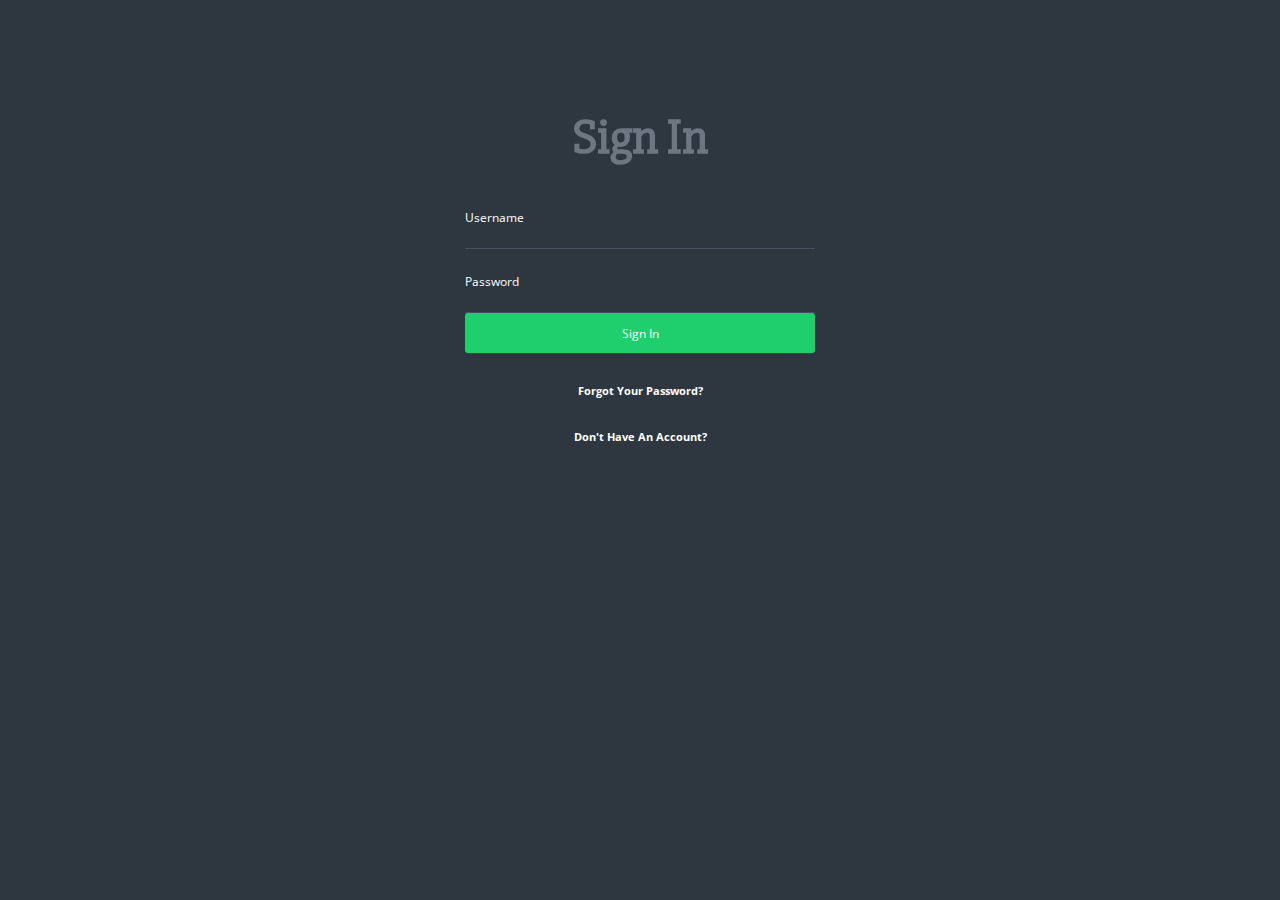
<file: LogIn.html>
<!DOCTYPE html>
<head>
<link href="css/bootstrap1.min.css" rel="stylesheet">
<!-- Custom CSS -->
<link href="css/sign.css" rel="stylesheet">
<link href='http://fonts.googleapis.com/css?family=Open+Sans:400,300,700' rel='stylesheet' type='text/css'>
<link href='http://fonts.googleapis.com/css?family=Slabo+27px' rel='stylesheet' type='text/css'>
<link href='http://fonts.googleapis.com/css?family=Sofia' rel='stylesheet' type='text/css'>
<link href="css/skeleton.css" rel=stylesheet">
</head>
<html>
<body>
  
  


<div class='login'>
  <h2>Sign In</h2>
  <input name='username' placeholder='Username' type='text'>
  <input id='pw' name='password' placeholder='Password' type='password'>
  
  <input class='animated' type='submit' value='Sign In'>
  <a class='forgot' href='#'>Forgot Your Password?</a>
  <a class='forgot' href='/Messaging/SignUp'>Don't Have An Account?</a>
</div>



</body>
</html>
</file>
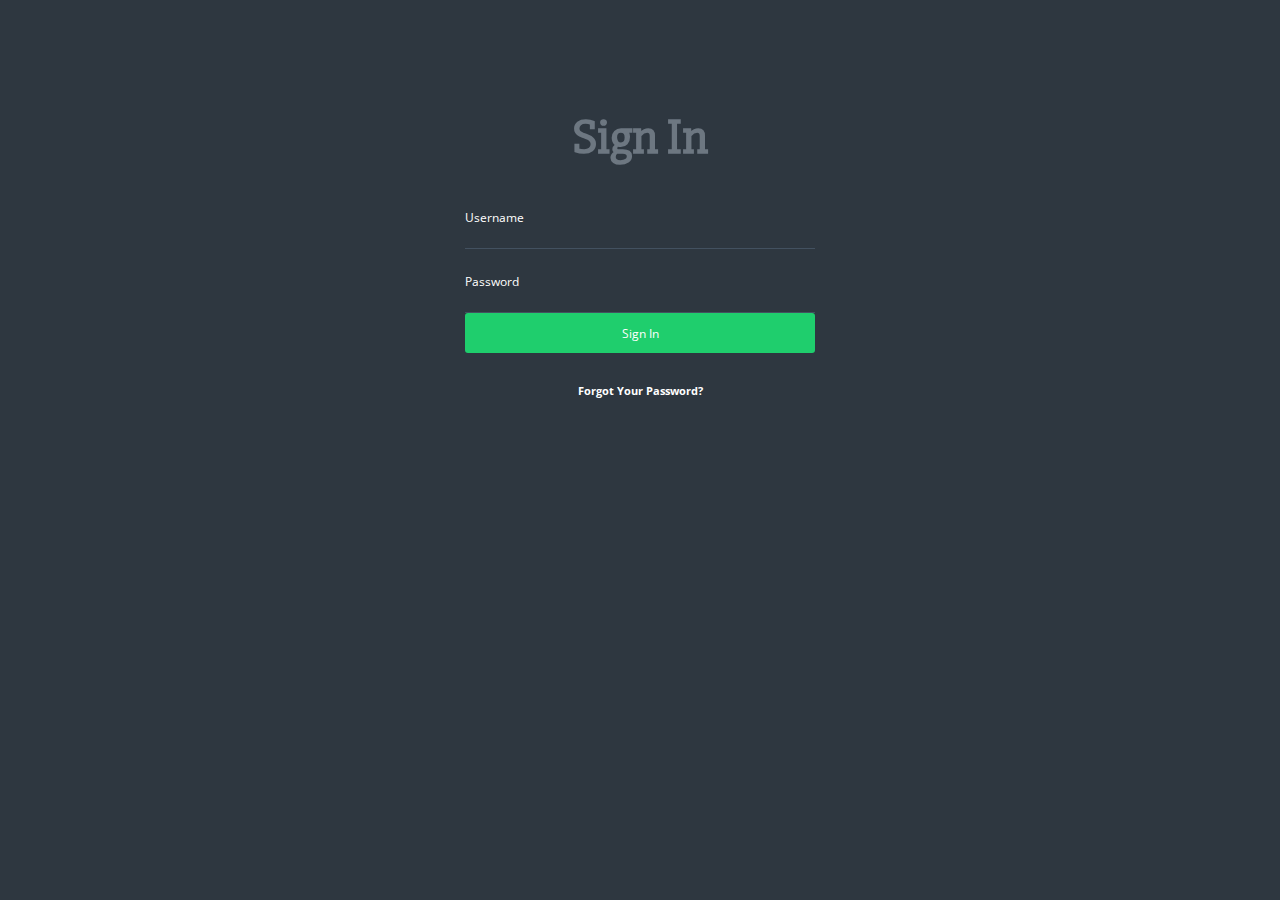
<file: SignIn.html>
<!DOCTYPE html>
<head>
<link href="css/bootstrap1.min.css" rel="stylesheet">
<!-- Custom CSS -->
<link href="css/sign.css" rel="stylesheet">
<link href='http://fonts.googleapis.com/css?family=Open+Sans:400,300,700' rel='stylesheet' type='text/css'>
<link href='http://fonts.googleapis.com/css?family=Slabo+27px' rel='stylesheet' type='text/css'>
<link href='http://fonts.googleapis.com/css?family=Sofia' rel='stylesheet' type='text/css'>
<link href="css/skeleton.css" rel=stylesheet">
</head>
<html>
<body>
  
  


<div class='login'>
  <h2>Sign In</h2>
  <input name='username' placeholder='Username' type='text'>
  <input id='pw' name='password' placeholder='Password' type='password'>
  
  <input class='animated' type='submit' value='Sign In'>
  <a class='forgot' href='#'>Forgot Your Password?</a>
</div>



</body>
</html>
</file>
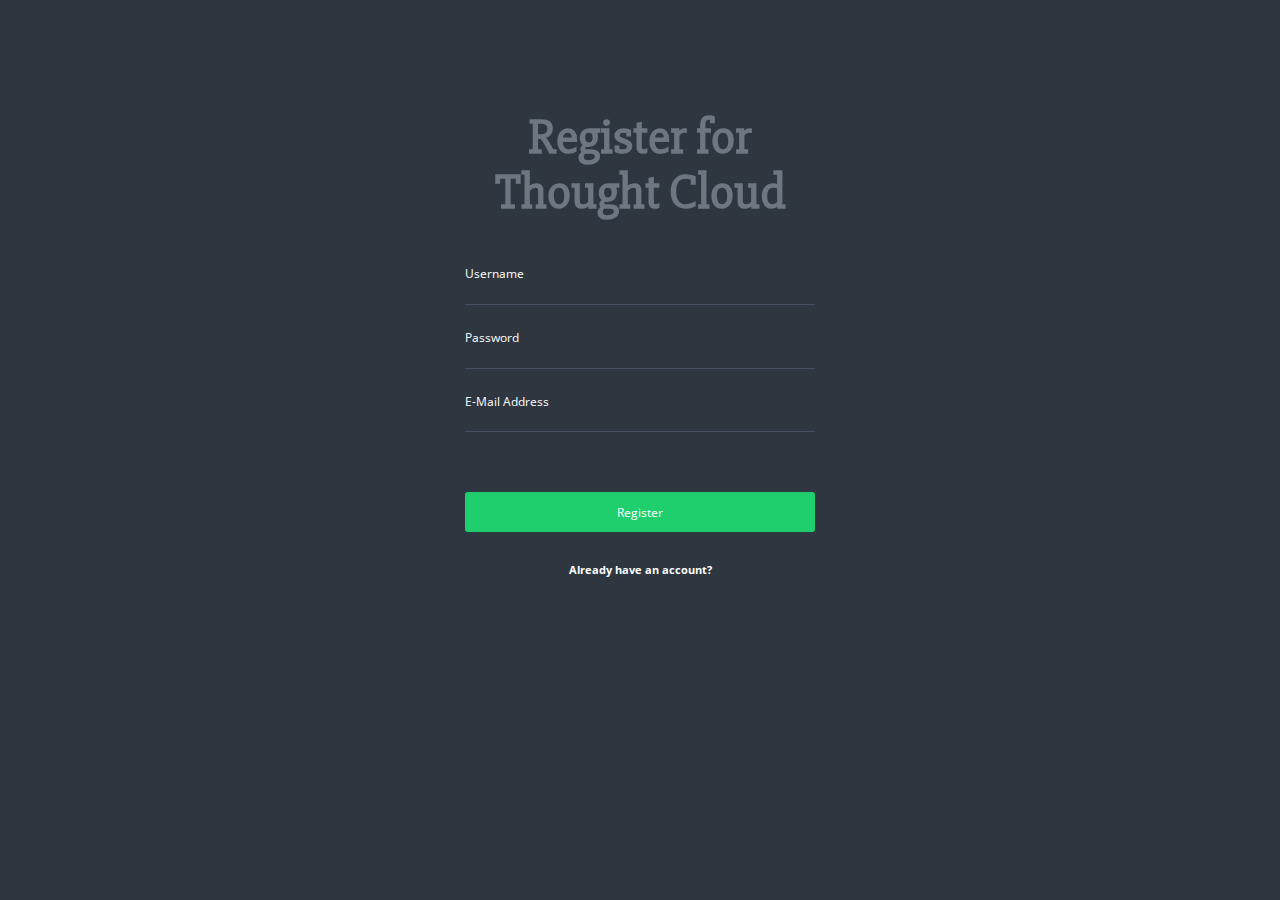
<file: SignUp.html>
<!DOCTYPE html>
<head>
<link href="css/bootstrap1.min.css" rel="stylesheet">
<!-- Custom CSS -->
<link href="css/sign.css" rel="stylesheet">
<link href='http://fonts.googleapis.com/css?family=Open+Sans:400,300,700' rel='stylesheet' type='text/css'>
<link href='http://fonts.googleapis.com/css?family=Slabo+27px' rel='stylesheet' type='text/css'>
<link href='http://fonts.googleapis.com/css?family=Sofia' rel='stylesheet' type='text/css'>
<link href="css/skeleton.css" rel=stylesheet">
</head>
<html>
<body>
  
  


<div class='login'>
  <h2>Register for Thought Cloud</h2>
  <input name='username' placeholder='Username' type='text'>
  <input id='pw' name='password' placeholder='Password' type='password'>
  <input name='email' placeholder='E-Mail Address' type='text'>
  <div class='agree'>
    <input id='agree' name='agree' type='checkbox'>
  </div>
  <input class='animated' type='submit' value='Register'>
  <a class='forgot' href='/Messaging/LogIn'>Already have an account?</a>
</div>



</body>
</html>
</file>
<file: css/sign.css>
* {
  margin: 0;
  padding: 0; }

body {
  background: #2e3740;
  color: #435160;
  font-family: "Open Sans", sans-serif; }

h2 {
  color: #6d7781;
  font-family: 'Slabo 27px', serif;;
  font-size: 15px;
  font-weight: bold;
  font-size: 3.6em;
  text-align: center;
  margin-bottom: 20px; }

a {
  color: white;
  text-decoration: none; }

.login {
  width: 350px;
  position: absolute;
  top: 10%;
  left: 50%;
  margin-left: -175px; }

input[type="text"], input[type="password"] {
  width: 350px;
  padding: 20px 0px;
  background: transparent;
  border: 0;
  border-bottom: 1px solid #435160;
  outline: none;
  color: white;
  font-size: 16px; }
input[type=checkbox] {
  display: none; }

label {
  display: block;
  position: absolute;
  margin-right: 10px;
  width: 8px;
  height: 8px;
  border-radius: 50%;
  background: transparent;
  content: "";
  transition: all 0.3s ease-in-out;
  cursor: pointer;
  border: 3px solid #435160; }

#agree:checked ~ label[for=agree] {
  background: #435160; }

input[type="submit"] {
  background: #1fce6d;
  border: 0;
  width: 350px;
  height: 40px;
  border-radius: 3px;
  color: white;
  font-size: 12px;
  cursor: pointer;
  transition: background 0.3s ease-in-out; }
  input[type="submit"]:hover {
    background: #16aa56;
    animation-name: shake; }

.forgot {
  margin-top: 30px;
  display: block;
  font-size: 11px;
  text-align: center;
  font-weight: bold; }
  .forgot:hover {
    margin-top: 30px;
    display: block;
    font-size: 11px;
    text-align: center;
    font-weight: bold;
    color: white; }

.agree {
  padding: 30px 0px;
  font-size: 12px;
  text-indent: 25px;
  line-height: 15px; }

::-webkit-input-placeholder {
  color: white;
  font-size: 12px; }

.animated {
  animation-fill-mode: both;
  animation-duration: 1s; }

@keyframes shake {
  0%, 100% {
    transform: translateX(0); }

  10%, 30%, 50%, 70%, 90% {
    transform: translateX(-10px); }

  20%, 40%, 60%, 80% {
    transform: translateX(10px); } }
</file>
<file: css/skeleton.css>
/*
* Skeleton V1.2
* Copyright 2011, Dave Gamache
* www.getskeleton.com
* Free to use under the MIT license.
* http://www.opensource.org/licenses/mit-license.php
* 6/20/2012
*/


/* Table of Contents
==================================================
    #Base 960 Grid
    #Tablet (Portrait)
    #Mobile (Portrait)
    #Mobile (Landscape)
    #Clearing */



/* #Base 960 Grid
================================================== */

    .container                                  { position: relative; width: 960px; margin: 0 auto; padding: 0; }
    .container .column,
    .container .columns                         { float: left; display: inline; margin-left: 10px; margin-right: 10px; }
    .row                                        { margin-bottom: 20px; }

    /* Nested Column Classes */
    .column.alpha, .columns.alpha               { margin-left: 0; }
    .column.omega, .columns.omega               { margin-right: 0; }

    /* Base Grid */
    .container .one.column,
    .container .one.columns                     { width: 40px;  }
    .container .two.columns                     { width: 100px; }
    .container .three.columns                   { width: 160px; }
    .container .four.columns                    { width: 220px; }
    .container .five.columns                    { width: 280px; }
    .container .six.columns                     { width: 340px; }
    .container .seven.columns                   { width: 400px; }
    .container .eight.columns                   { width: 460px; }
    .container .nine.columns                    { width: 520px; }
    .container .ten.columns                     { width: 580px; }
    .container .eleven.columns                  { width: 640px; }
    .container .twelve.columns                  { width: 700px; }
    .container .thirteen.columns                { width: 760px; }
    .container .fourteen.columns                { width: 820px; }
    .container .fifteen.columns                 { width: 880px; }
    .container .sixteen.columns                 { width: 940px; }

    .container .one-third.column                { width: 300px; }
    .container .two-thirds.column               { width: 620px; }

    /* Offsets */
    .container .offset-by-one                   { padding-left: 60px;  }
    .container .offset-by-two                   { padding-left: 120px; }
    .container .offset-by-three                 { padding-left: 180px; }
    .container .offset-by-four                  { padding-left: 240px; }
    .container .offset-by-five                  { padding-left: 300px; }
    .container .offset-by-six                   { padding-left: 360px; }
    .container .offset-by-seven                 { padding-left: 420px; }
    .container .offset-by-eight                 { padding-left: 480px; }
    .container .offset-by-nine                  { padding-left: 540px; }
    .container .offset-by-ten                   { padding-left: 600px; }
    .container .offset-by-eleven                { padding-left: 660px; }
    .container .offset-by-twelve                { padding-left: 720px; }
    .container .offset-by-thirteen              { padding-left: 780px; }
    .container .offset-by-fourteen              { padding-left: 840px; }
    .container .offset-by-fifteen               { padding-left: 900px; }



/* #Tablet (Portrait)
================================================== */

    /* Note: Design for a width of 768px */

    @media only screen and (min-width: 768px) and (max-width: 959px) {
        .container                                  { width: 768px; }
        .container .column,
        .container .columns                         { margin-left: 10px; margin-right: 10px;  }
        .column.alpha, .columns.alpha               { margin-left: 0; margin-right: 10px; }
        .column.omega, .columns.omega               { margin-right: 0; margin-left: 10px; }
        .alpha.omega                                { margin-left: 0; margin-right: 0; }

        .container .one.column,
        .container .one.columns                     { width: 28px; }
        .container .two.columns                     { width: 76px; }
        .container .three.columns                   { width: 124px; }
        .container .four.columns                    { width: 172px; }
        .container .five.columns                    { width: 220px; }
        .container .six.columns                     { width: 268px; }
        .container .seven.columns                   { width: 316px; }
        .container .eight.columns                   { width: 364px; }
        .container .nine.columns                    { width: 412px; }
        .container .ten.columns                     { width: 460px; }
        .container .eleven.columns                  { width: 508px; }
        .container .twelve.columns                  { width: 556px; }
        .container .thirteen.columns                { width: 604px; }
        .container .fourteen.columns                { width: 652px; }
        .container .fifteen.columns                 { width: 700px; }
        .container .sixteen.columns                 { width: 748px; }

        .container .one-third.column                { width: 236px; }
        .container .two-thirds.column               { width: 492px; }

        /* Offsets */
        .container .offset-by-one                   { padding-left: 48px; }
        .container .offset-by-two                   { padding-left: 96px; }
        .container .offset-by-three                 { padding-left: 144px; }
        .container .offset-by-four                  { padding-left: 192px; }
        .container .offset-by-five                  { padding-left: 240px; }
        .container .offset-by-six                   { padding-left: 288px; }
        .container .offset-by-seven                 { padding-left: 336px; }
        .container .offset-by-eight                 { padding-left: 384px; }
        .container .offset-by-nine                  { padding-left: 432px; }
        .container .offset-by-ten                   { padding-left: 480px; }
        .container .offset-by-eleven                { padding-left: 528px; }
        .container .offset-by-twelve                { padding-left: 576px; }
        .container .offset-by-thirteen              { padding-left: 624px; }
        .container .offset-by-fourteen              { padding-left: 672px; }
        .container .offset-by-fifteen               { padding-left: 720px; }
    }


/*  #Mobile (Portrait)
================================================== */

    /* Note: Design for a width of 320px */

    @media only screen and (max-width: 767px) {
        .container { width: 300px; }
        .container .columns,
        .container .column { margin: 0; }

        .container .one.column,
        .container .one.columns,
        .container .two.columns,
        .container .three.columns,
        .container .four.columns,
        .container .five.columns,
        .container .six.columns,
        .container .seven.columns,
        .container .eight.columns,
        .container .nine.columns,
        .container .ten.columns,
        .container .eleven.columns,
        .container .twelve.columns,
        .container .thirteen.columns,
        .container .fourteen.columns,
        .container .fifteen.columns,
        .container .sixteen.columns,
        .container .one-third.column,
        .container .two-thirds.column  { width: 300px; }

        /* Offsets */
        .container .offset-by-one,
        .container .offset-by-two,
        .container .offset-by-three,
        .container .offset-by-four,
        .container .offset-by-five,
        .container .offset-by-six,
        .container .offset-by-seven,
        .container .offset-by-eight,
        .container .offset-by-nine,
        .container .offset-by-ten,
        .container .offset-by-eleven,
        .container .offset-by-twelve,
        .container .offset-by-thirteen,
        .container .offset-by-fourteen,
        .container .offset-by-fifteen { padding-left: 0; }

    }


/* #Mobile (Landscape)
================================================== */

    /* Note: Design for a width of 480px */

    @media only screen and (min-width: 480px) and (max-width: 767px) {
        .container { width: 420px; }
        .container .columns,
        .container .column { margin: 0; }

        .container .one.column,
        .container .one.columns,
        .container .two.columns,
        .container .three.columns,
        .container .four.columns,
        .container .five.columns,
        .container .six.columns,
        .container .seven.columns,
        .container .eight.columns,
        .container .nine.columns,
        .container .ten.columns,
        .container .eleven.columns,
        .container .twelve.columns,
        .container .thirteen.columns,
        .container .fourteen.columns,
        .container .fifteen.columns,
        .container .sixteen.columns,
        .container .one-third.column,
        .container .two-thirds.column { width: 420px; }
    }


/* #Clearing
================================================== */

    /* Self Clearing Goodness */
    .container:after { content: "\0020"; display: block; height: 0; clear: both; visibility: hidden; }

    /* Use clearfix class on parent to clear nested columns,
    or wrap each row of columns in a <div class="row"> */
    .clearfix:before,
    .clearfix:after,
    .row:before,
    .row:after {
      content: '\0020';
      display: block;
      overflow: hidden;
      visibility: hidden;
      width: 0;
      height: 0; }
    .row:after,
    .clearfix:after {
      clear: both; }
    .row,
    .clearfix {
      zoom: 1; }

    /* You can also use a <br class="clear" /> to clear columns */
    .clear {
      clear: both;
      display: block;
      overflow: hidden;
      visibility: hidden;
      width: 0;
      height: 0;
    }
</file>
